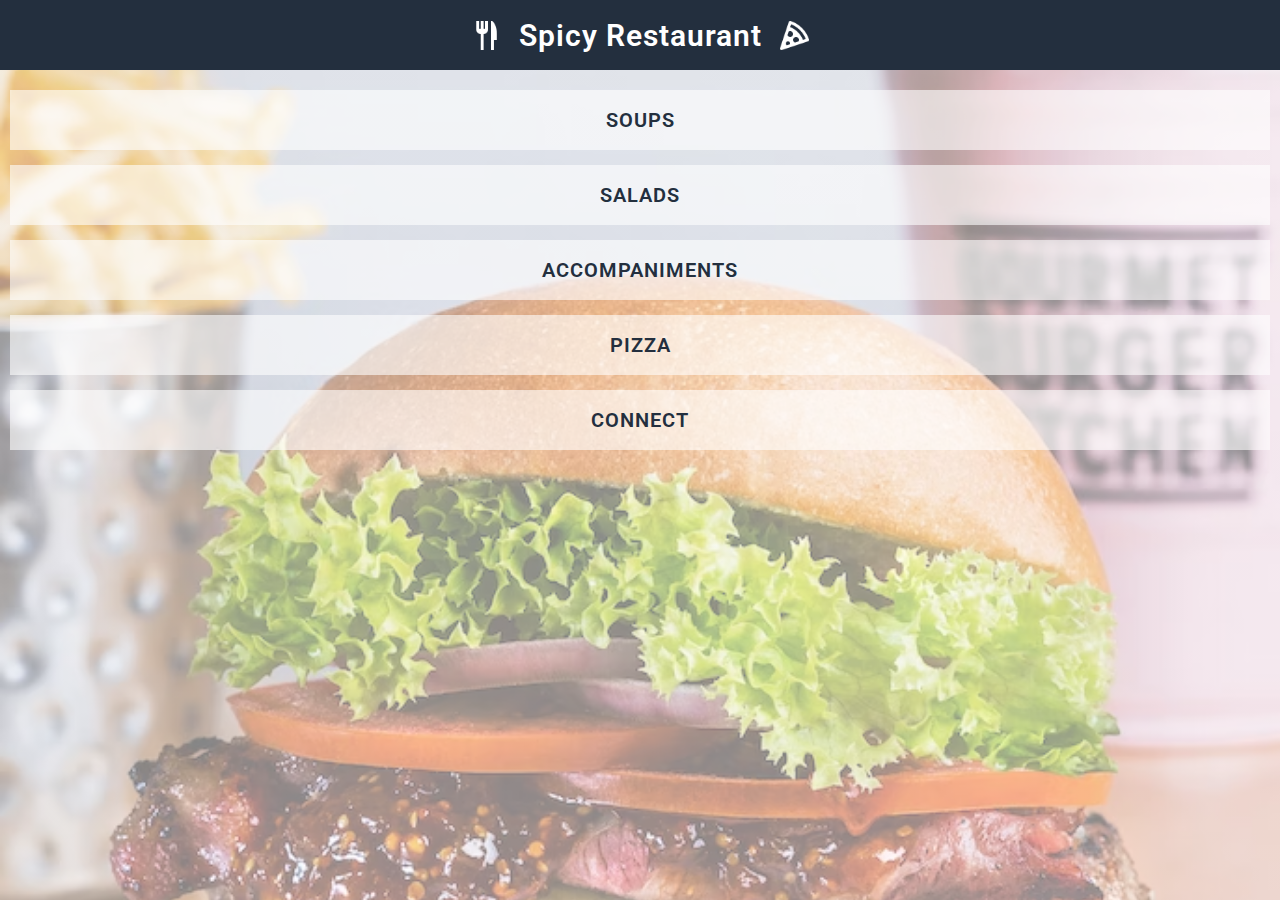
<file: index.html>
<!DOCTYPE html>
<html lang="en">
<head>
    <meta charset="UTF-8">
    <meta http-equiv="X-UA-Compatible" content="IE=edge">
    <meta name="viewport" content="width=device-width, initial-scale=1.0">
    <title>spicy</title>
    <link rel="stylesheet" href="./style.css" />
</head>
<body>
   <div class="main">
    <div class="screen">
        <div class="header">
            <img class="left" src="./images/Cutlery.png" />
                <h1>Spicy Restaurant</h1>
                <img class="right" src="./images/Pizza.png" />
        </div>
        <div class="content">
            <a href="./soups.html" >SOUPS</a>
            <a href="./salads.html" >SALADS</a>
            <a href="./accompaniments.html" >ACCOMPANIMENTS</a>
            <a href="./pizza.html" >PIZZA</a>
            <a href="./connect.html" >CONNECT</a>           
        </div>
    </div>
   </div>
</body>
</html>
</file>
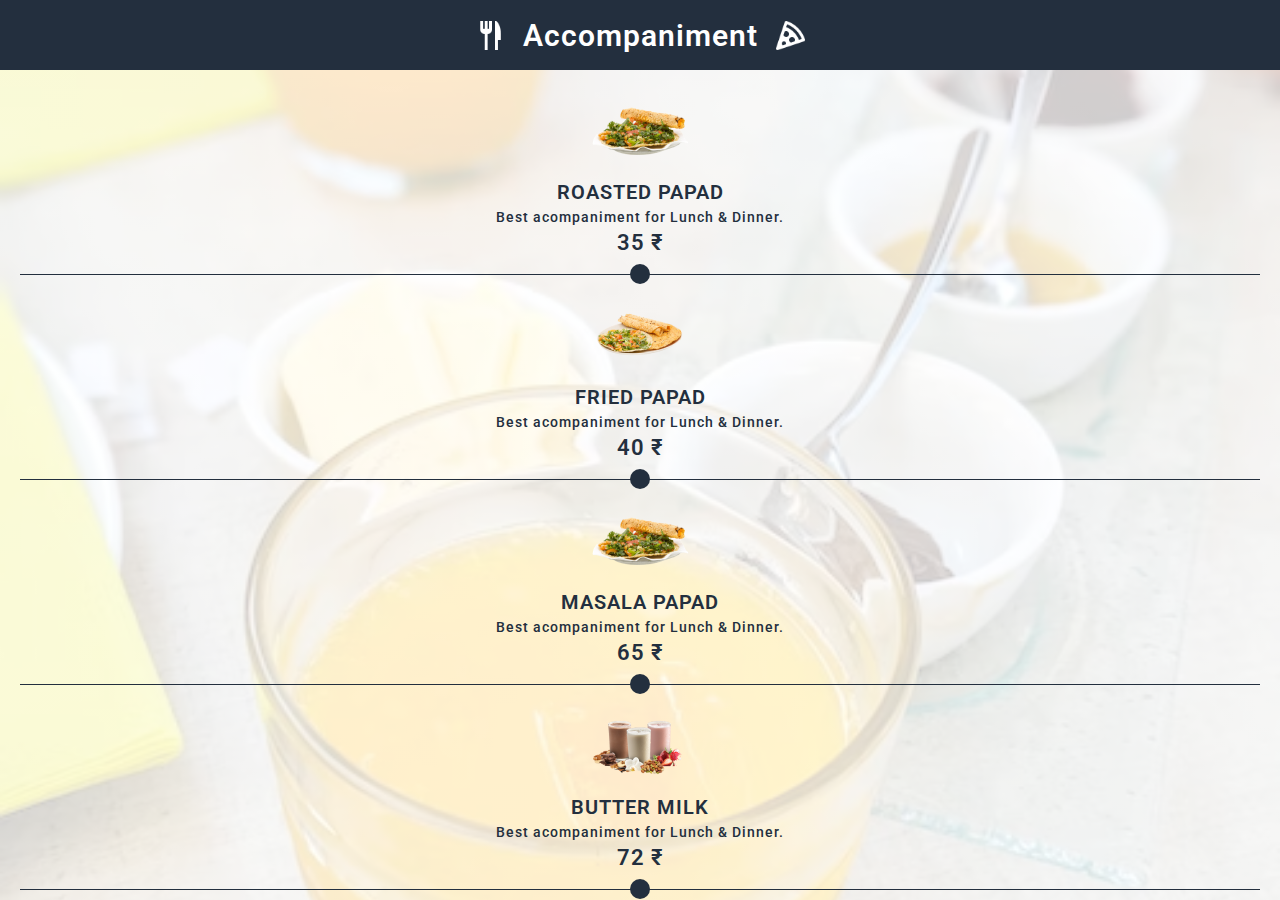
<file: accompaniments.html>
<!DOCTYPE html>
<html lang="en">
<head>
    <meta charset="UTF-8">
    <meta http-equiv="X-UA-Compatible" content="IE=edge">
    <meta name="viewport" content="width=device-width, initial-scale=1.0">
    <title>Accompaniment</title>
    <link rel="stylesheet" href="./items.css" />
</head>
<body>
    <div class="main_wrap acompaniment">
        <div class="screen">
            <div class="header">
                <img class="left" src="./images/Cutlery.png" />
                <h1>Accompaniment</h1>
                <img class="right" src="./images/Pizza.png" />
            </div>
            <div class="show">
                <div class="item">
                    <img src="./images/accompniment/accompanimentb.png" />
                    <p class="name">ROASTED PAPAD</p>
                    <p class="text">Best acompaniment for Lunch & Dinner.</p>
                    <p class="price">35 &#8377</p>
                </div>
                <div class="item">
                    <img src="./images/accompniment/accompanimenta.png" />
                    <p class="name">FRIED PAPAD</p>
                    <p class="text">Best acompaniment for Lunch & Dinner.</p>
                    <p class="price">40 &#8377</p>
                </div>
                <div class="item">
                    <img src="./images/accompniment/accompanimentb.png" />
                    <p class="name">MASALA PAPAD</p>
                    <p class="text">Best acompaniment for Lunch & Dinner.
                    </p>
                    <p class="price">65 &#8377</p>
                </div>
                <div class="item">
                    <img src="./images/accompniment/accompanimentc.png" />
                    <p class="name">BUTTER MILK</p>
                    <p class="text">Best acompaniment for Lunch & Dinner.</p>
                    <p class="price">72 &#8377</p>
                </div>
                <div class="item">
                    <img src="./images/accompniment/accompanimentd.png" />
                    <p class="name">LASSI</p>
                    <p class="text">Best acompaniment for Lunch & Dinner.</p>
                    <p class="price">89 &#8377</p>
                </div>                
            </div>
        </div>
    </div>
</body>
</html>
</file>
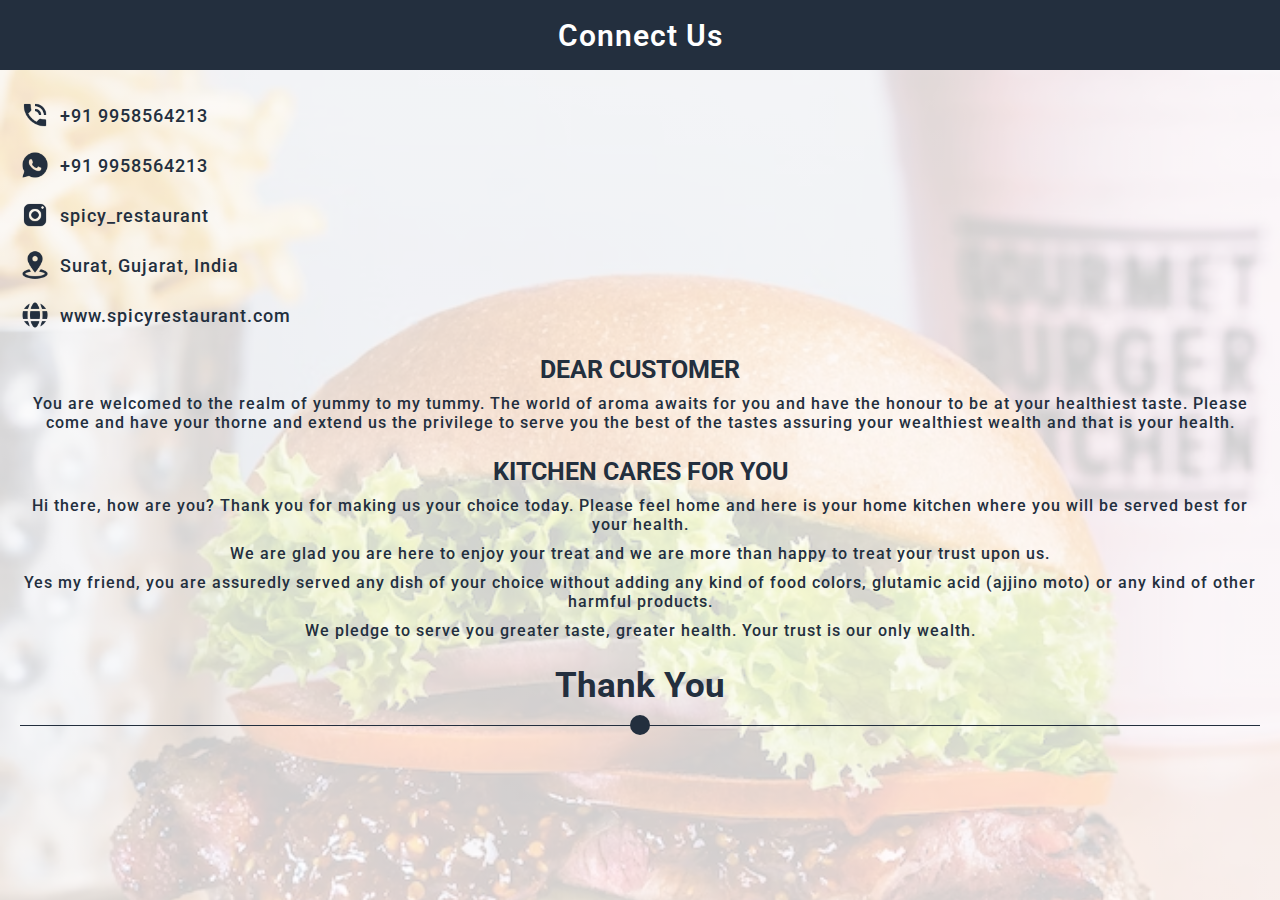
<file: connect.html>
<!DOCTYPE html>
<html lang="en">
<head>
    <meta charset="UTF-8">
    <meta http-equiv="X-UA-Compatible" content="IE=edge">
    <meta name="viewport" content="width=device-width, initial-scale=1.0">
    <title>Connect</title>
    <link rel="stylesheet" href="./items.css" />
</head>
<body>
    <div class="main_wrap connect">
        <div class="screen">
            <div class="header">
                <h1>Connect Us</h1>
            </div>
            <div class="contacts">
                <div class="item">
                    <img src="./images/call.png" />
                    <p>+91 9958564213</p>
                </div>
                <div class="item">
                    <img src="./images/wa.png" />
                    <p>+91 9958564213</p>
                </div>
                <div class="item">
                    <img src="./images/Instagram.png" />
                    <p>spicy_restaurant</p>
                </div>
                <div class="item">
                    <img src="./images/location.png" />
                    <p>Surat, Gujarat, India</p>
                </div>
                <div class="item">
                    <img src="./images/Globe.png" />
                    <p>www.spicyrestaurant.com</p>
                </div>
                <h1>DEAR CUSTOMER</h1>
                <p class="text">You are welcomed to the realm of yummy to my tummy. The world of
                    aroma awaits for you and have the honour to be at your healthiest taste.
                    Please come and have your thorne and extend us the privilege to serve
                    you the best of the tastes assuring your wealthiest wealth and that is
                    your health.</p>
                <h1>KITCHEN CARES FOR YOU</h1>
                <p class="text">
                    Hi there, how are you? Thank you for making us your choice today. Please
                    feel home and here is your home kitchen where you will be served best for
                    your health.</p>

                <p class="text">We are glad you are here to enjoy your treat and we are more than happy
                    to treat your trust upon us.</p>

                <p class="text">Yes my friend, you are assuredly served any dish of your choice without
                    adding any kind of food colors, glutamic acid (ajjino moto) or any kind of
                    other harmful products.</p>

                <p class="text">We pledge to serve you greater taste, greater health.
                    Your trust is our only wealth.
                </p>
                <h1 class="last"> Thank You</h1>
            </div>
        </div>
    </div>
</body>
</html>
</file>
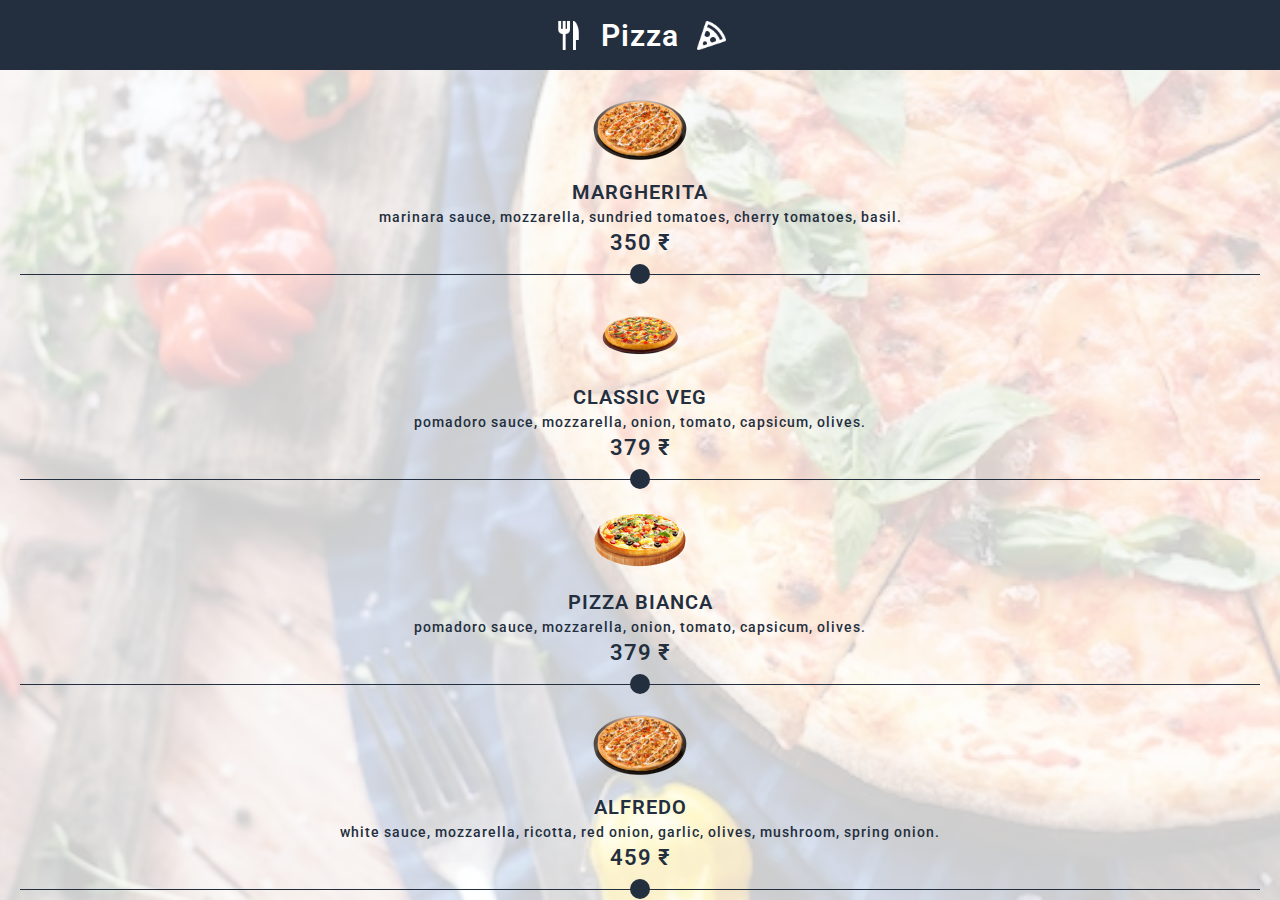
<file: pizza.html>
<!DOCTYPE html>
<html lang="en">

<head>
    <meta charset="UTF-8">
    <meta http-equiv="X-UA-Compatible" content="IE=edge">
    <meta name="viewport" content="width=device-width, initial-scale=1.0">
    <title>Pizza</title>
    <link rel="stylesheet" href="./items.css" />
</head>

<body>
    <div class="main_wrap pizza">
        <div class="screen">
            <div class="header">
                <img class="left" src="./images/Cutlery.png" />
                <h1>Pizza</h1>
                <img class="right" src="./images/Pizza.png" />
            </div>
            <div class="show">
                <div class="item">
                    <img src="./images/pizza/pizzaa.png" />
                    <p class="name">MARGHERITA</p>
                    <p class="text">marinara sauce, mozzarella, sundried tomatoes, cherry tomatoes, basil.</p>
                    <p class="price">350 &#8377</p>
                </div>
                <div class="item">
                    <img src="./images/pizza/pizzab.png" />
                    <p class="name">CLASSIC VEG </p>
                    <p class="text">pomadoro sauce, mozzarella, onion, tomato, capsicum, olives.</p>
                    <p class="price">379 &#8377</p>
                </div>
                <div class="item">
                    <img src="./images/pizza/pizzac.png" />
                    <p class="name">PIZZA BIANCA</p>
                    <p class="text">pomadoro sauce, mozzarella, onion, tomato, capsicum, olives.
                    </p>
                    <p class="price">379 &#8377</p>
                </div>
                <div class="item">
                    <img src="./images/pizza/pizzaa.png" />
                    <p class="name">ALFREDO</p>
                    <p class="text">white sauce, mozzarella, ricotta, red onion, garlic, olives, mushroom, spring onion.
                    </p>
                    <p class="price">459 &#8377</p>
                </div>
                <div class="item">
                    <img src="./images/pizza/pizzab.png" />
                    <p class="name">ALASKAN RANCH</p>
                    <p class="text">ranch sauce, mozzarella, onion relish, brocolli, olives, cherry tomatoes.</p>
                    <p class="price">399 &#8377</p>
                </div>
                <div class="item">
                    <img src="./images/pizza/pizzac.png" />
                    <p class="name">FORMAGGIO</p>
                    <p class="text">pomodoro sauce, mozzarella, scamorza, ricotta, parmesan.</p>
                    <p class="price">479 &#8377</p>
                </div>
                <div class="item">
                    <img src="./images/pizza/pizzac.png" />
                    <p class="name">VEG EXOTICA</p>
                    <p class="text">marinara sauce, mozzarella, onions. bell pappers, cherry tomatoes, baby corn,
                        olives, jalapeno.</p>
                    <p class="price">409 &#8377</p>
                </div>
                <div class="item">
                    <img src="./images/pizza/pizzaa.png" />
                    <p class="name">PANEER MAKHANI</p>
                    <p class="text">makhani sauce, mozzarella, makhani panner, onions. tometoes, capsicum.</p>
                    <p class="price">459 &#8377</p>
                </div>
            </div>
        </div>
    </div>
</body>
</html>
</file>
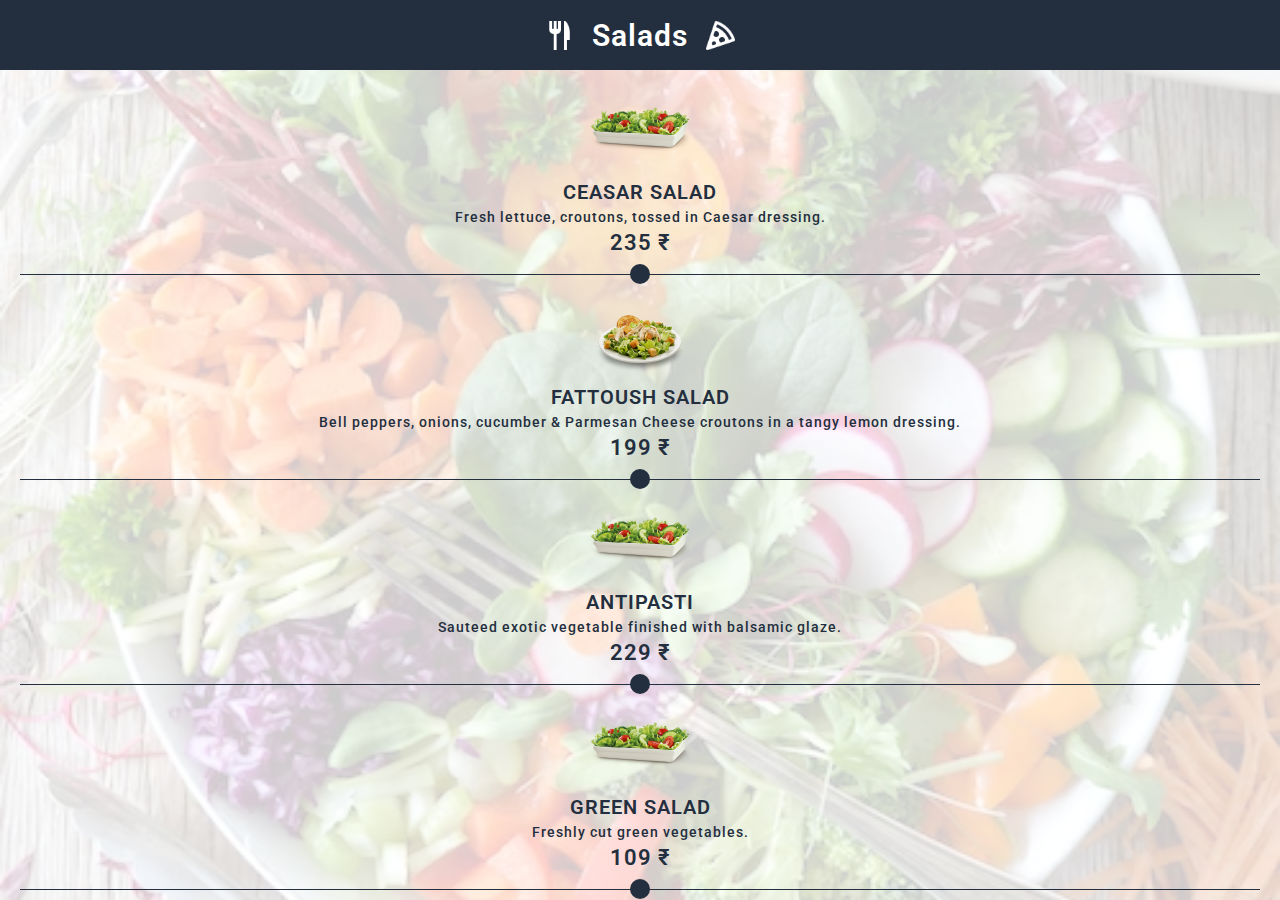
<file: salads.html>
<!DOCTYPE html>
<html lang="en">
<head>
    <meta charset="UTF-8">
    <meta http-equiv="X-UA-Compatible" content="IE=edge">
    <meta name="viewport" content="width=device-width, initial-scale=1.0">
    <title>Salads</title>
    <link rel="stylesheet" href="./items.css" />
</head>
<body>
    <div class="main_wrap salad">
        <div class="screen">
            <div class="header">
                <img class="left" src="./images/Cutlery.png" />
                <h1>Salads</h1>
                <img class="right" src="./images/Pizza.png" />
            </div>
            <div class="show">
                <div class="item">
                    <img src="./images/salads/saladc.png" />
                    <p class="name">CEASAR SALAD</p>
                    <p class="text">Fresh lettuce, croutons, tossed in Caesar dressing.</p>
                    <p class="price">235 &#8377</p>
                </div>
                <div class="item">
                    <img src="./images/salads/saladb.png" />
                    <p class="name">FATTOUSH SALAD</p>
                    <p class="text">Bell peppers, onions, cucumber & Parmesan Cheese croutons in a tangy lemon dressing.</p>
                    <p class="price">199 &#8377</p>
                </div>
                <div class="item">
                    <img src="./images/salads/saladc.png" />
                    <p class="name">ANTIPASTI</p>
                    <p class="text">Sauteed exotic vegetable finished with balsamic glaze.</p>
                    <p class="price">229 &#8377</p>
                </div>
                <div class="item">
                    <img src="./images/salads/saladc.png" />
                    <p class="name">GREEN SALAD</p>
                    <p class="text">Freshly cut green vegetables.</p>
                    <p class="price">109 &#8377</p>
                </div>
                <div class="item">
                    <img src="./images/salads/saladb.png" />
                    <p class="name">WATERMELON FETA SALAD</p>
                    <p class="text">Watermelon with feta cheese.</p>
                    <p class="price">229 &#8377</p>
                </div>                         
            </div>
        </div>
    </div>
</body>
</html>
</file>
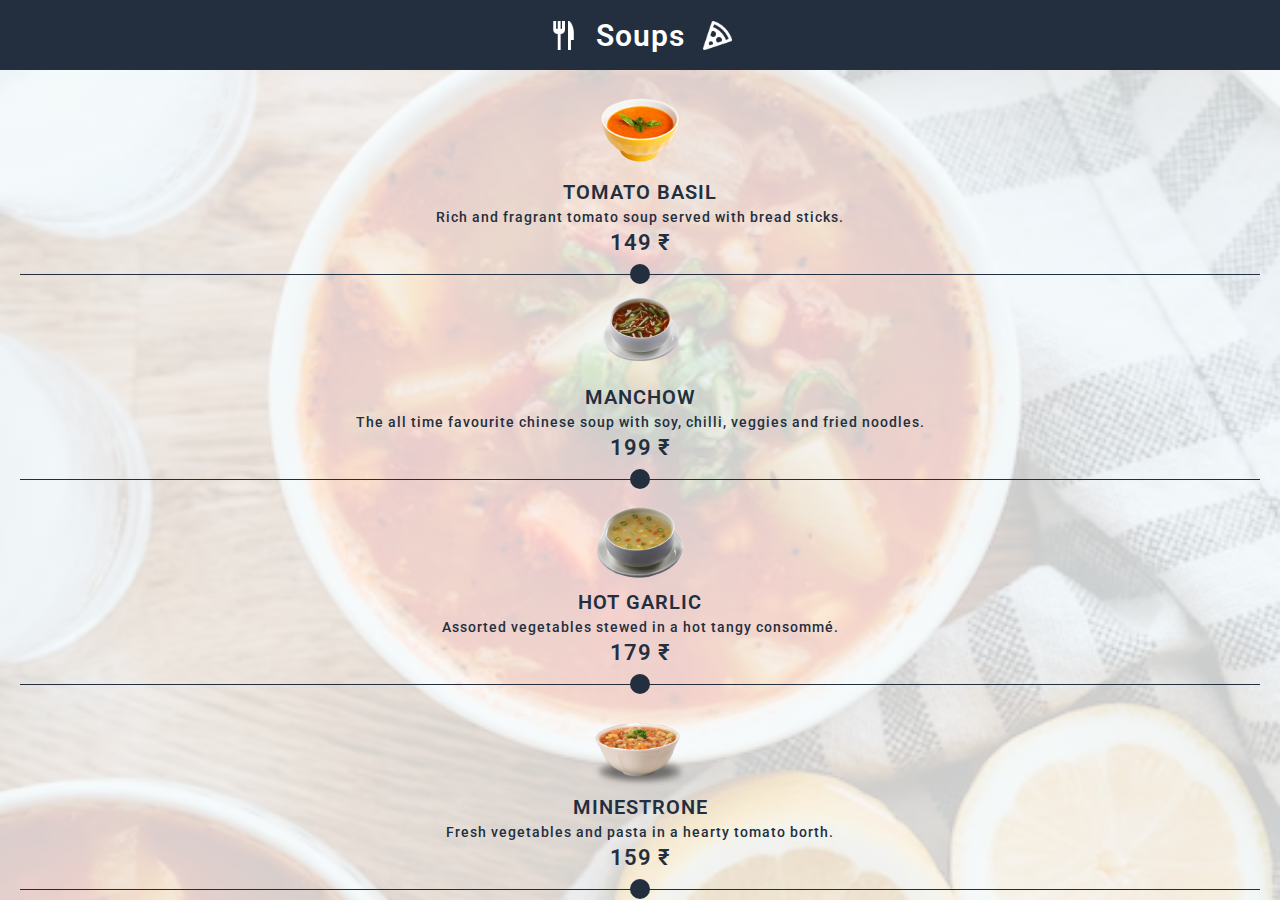
<file: soups.html>
<!DOCTYPE html>
<html lang="en">
<head>
    <meta charset="UTF-8">
    <meta http-equiv="X-UA-Compatible" content="IE=edge">
    <meta name="viewport" content="width=device-width, initial-scale=1.0">
    <title>Soups</title>
    <link rel="stylesheet" href="./items.css" />
</head>
<body>
    <div class="main_wrap soup">
        <div class="screen">
            <div class="header">
                <img class="left" src="./images/Cutlery.png" />
                <h1>Soups</h1>
                <img class="right" src="./images/Pizza.png" />
            </div>
            <div class="show">
                <div class="item">
                    <img src="./images/soups/tomatobasil.png" />
                    <p class="name">TOMATO BASIL</p>
                    <p class="text">Rich and fragrant tomato soup served with bread sticks.</p>
                    <p class="price">149 &#8377</p>
                </div>
                <div class="item">
                    <img src="./images/soups/manchow.png" />
                    <p class="name">MANCHOW</p>
                    <p class="text">The all time favourite chinese soup with soy, chilli, veggies and fried noodles.</p>
                    <p class="price">199 &#8377</p>
                </div>
                <div class="item">
                    <img src="./images/soups/garlic.png" />
                    <p class="name">HOT GARLIC</p>
                    <p class="text">Assorted vegetables stewed in a hot tangy consommé.
                    </p>
                    <p class="price">179 &#8377</p>
                </div>
                <div class="item">
                    <img src="./images/soups/minestrone.png" />
                    <p class="name">MINESTRONE</p>
                    <p class="text">Fresh vegetables and pasta in a hearty tomato borth.</p>
                    <p class="price">159 &#8377</p>
                </div>
                <div class="item">
                    <img src="./images/soups/tomatobasil.png" />
                    <p class="name">LEMON CORIANDER</p>
                    <p class="text">A clear vegetable soup flavoured with lemon and coriander leaves.</p>
                    <p class="price">159 &#8377</p>
                </div>
                <div class="item">
                    <img src="./images/soups/manchow.png" />
                    <p class="name">WILD MUSHROOM</p>
                    <p class="text">Pureed mushroom in a creamy base.</p>
                    <p class="price">129 &#8377</p>
                </div>
                <div class="item">
                    <img src="./images/soups/garlic.png" />
                    <p class="name">ROASTED ALMOND BROCCOLI</p>
                    <p class="text">Protein rich creamy soup with delicious nutty flavour.
                    </p>
                    <p class="price">179 &#8377</p>
                </div>
                <div class="item">
                    <img src="./images/soups/minestrone.png" />
                    <p class="name">TOM KHA</p>
                    <p class="text">Rich and creamy yet tangy and salty thai coconut flavoured soup.</p>
                    <p class="price">139 &#8377</p>
                </div>
            </div>
        </div>
    </div>
</body>
</html>
</file>
<file: style.css>
@import url("https://fonts.googleapis.com/css2?family=Passions+Conflict&family=Roboto:wght@300;400;500;700;900&display=swap");
* {
  margin: 0px;
  padding: 0px;
  box-sizing: border-box;
  -webkit-user-select: none;
     -moz-user-select: none;
      -ms-user-select: none;
          user-select: none;
  -webkit-user-drag: none;
  scroll-behavior: smooth;
  font-family: "Roboto", sans-serif;
  letter-spacing: 1px;
  transition: 0.6s;
}

.main {
  min-height: 100vh;
  width: 100%;
  background-color: #fff;
  display: flex;
  justify-content: center;
  background: linear-gradient(rgba(255, 255, 255, 0.5), rgba(255, 255, 255, 0.5)), url("./images/bg.avif");
  background-size: cover;
  background-repeat: no-repeat;
  background-position: center;
}
.main .screen {
  width: 100%;
  min-height: 100vh;
}
.main .screen .header {
  background-color: #232f3e;
  height: 70px;
  display: flex;
  justify-content: center;
  align-items: center;
  margin-bottom: 10px;
}
.main .screen .header img.left {
  margin-right: 15px;
  height: 35px;
}
.main .screen .header img.right {
  margin-left: 15px;
  height: 35px;
}
.main .screen .header h1 {
  text-align: center;
  font-size: 30px;
  margin: 0px;
  color: #fff;
  font-weight: 600;
}
.main .screen .content {
  padding: 10px;
}
.main .screen .content a {
  display: block;
  height: 60px;
  display: flex;
  justify-content: center;
  align-items: center;
  text-decoration: none;
  color: #232f3e;
  font-size: 20px;
  font-weight: 600;
  background-color: rgba(255, 255, 255, 0.6);
  margin-bottom: 15px;
  transition: 0.6s;
  position: relative;
}
.main .screen .content a:hover {
  background-color: #232f3e;
  color: #fff;
}/*# sourceMappingURL=style.css.map */
</file>
<file: items.css>
@import url("https://fonts.googleapis.com/css2?family=Passions+Conflict&family=Roboto:wght@300;400;500;700;900&display=swap");
* {
  margin: 0px;
  padding: 0px;
  box-sizing: border-box;
  -webkit-user-select: none;
     -moz-user-select: none;
      -ms-user-select: none;
          user-select: none;
  -webkit-user-drag: none;
  scroll-behavior: smooth;
  font-family: "Roboto", sans-serif;
  letter-spacing: 1px;
  transition: 0.6s;
}

.main_wrap {
  height: 100vh;
  width: 100%;
  background-color: #fff;
  display: flex;
  justify-content: center;
}
.main_wrap .screen {
  width: 100%;
  min-height: 100vh;
  overflow-y: auto;
  overflow-x: hidden;
}
@media only screen and (max-width: 700px) {
  .main_wrap .screen {
    width: 100%;
  }
}
.main_wrap .screen .header {
  z-index: 1;
  background-color: #232f3e;
  height: 70px;
  display: flex;
  justify-content: center;
  align-items: center;
  margin-bottom: 10px;
  position: -webkit-sticky;
  position: sticky;
  top: 0px;
}
.main_wrap .screen .header img.left {
  margin-right: 15px;
  height: 35px;
}
.main_wrap .screen .header img.right {
  margin-left: 15px;
  height: 35px;
}
.main_wrap .screen .header h1 {
  text-align: center;
  font-size: 30px;
  margin: 0px;
  color: #fff;
  font-weight: 600;
}
.main_wrap .screen .show {
  padding-bottom: 30px;
}
.main_wrap .screen .show .item {
  display: flex;
  flex-direction: column;
  justify-content: center;
  align-items: center;
  margin-bottom: 30px;
  padding: 0px 20px;
  position: relative;
}
.main_wrap .screen .show .item::after {
  position: absolute;
  content: "";
  height: 1px;
  width: calc(100% - 40px);
  background-color: #232f3e;
  bottom: -20px;
  z-index: 0;
}
.main_wrap .screen .show .item::before {
  position: absolute;
  content: "";
  height: 20px;
  width: 20px;
  border-radius: 50%;
  background-color: #232f3e;
  bottom: -29px;
  z-index: 0;
  left: 50%;
  transform: translateX(-50%);
}
.main_wrap .screen .show .item p.name {
  font-size: 20px;
  font-weight: 600;
  color: #232f3e;
  text-align: center;
  margin: 0px;
}
.main_wrap .screen .show .item p.text {
  font-size: 14px;
  font-weight: 500;
  color: #232f3e;
  text-align: center;
  margin: 5px 0px;
}
.main_wrap .screen .show .item p.price {
  font-size: 22px;
  font-weight: 600;
  color: #232f3e;
  text-align: center;
  margin: 0px;
}
.main_wrap .screen .contacts {
  padding: 20px;
  position: relative;
  margin-bottom: 50px;
}
.main_wrap .screen .contacts::after {
  position: absolute;
  content: "";
  height: 1px;
  width: calc(100% - 40px);
  background-color: #232f3e;
  bottom: 0px;
  z-index: 0;
}
.main_wrap .screen .contacts::before {
  position: absolute;
  content: "";
  height: 20px;
  width: 20px;
  border-radius: 50%;
  background-color: #232f3e;
  bottom: -9px;
  z-index: 0;
  left: 50%;
  transform: translateX(-50%);
}
.main_wrap .screen .contacts .item {
  display: flex;
  align-items: center;
  margin-bottom: 20px;
}
.main_wrap .screen .contacts .item img {
  height: 30px;
}
.main_wrap .screen .contacts .item p {
  font-size: 18px;
  font-weight: 500;
  color: #232f3e;
  margin: 0px;
  margin-left: 10px;
}
.main_wrap .screen .contacts h1 {
  color: #232f3e;
  text-align: center;
  letter-spacing: 0px;
  margin-top: 25px;
  font-size: 25px;
}
.main_wrap .screen .contacts h1.last {
  color: #232f3e;
  text-align: center;
  letter-spacing: 0px;
  margin-top: 25px;
  font-size: 35px;
  position: relative;
}
.main_wrap .screen .contacts p.text {
  font-size: 16px;
  color: #232f3e;
  text-align: center;
  margin-top: 10px;
  font-weight: 500;
}

.soup {
  background: linear-gradient(rgba(255, 255, 255, 0.8), rgba(255, 255, 255, 0.8)), url("./images/bgsoup.avif");
  background-size: cover;
  background-repeat: no-repeat;
  background-position: center;
}

.salad {
  background: linear-gradient(rgba(255, 255, 255, 0.8), rgba(255, 255, 255, 0.8)), url("./images/bgsalad.avif");
  background-size: cover;
  background-repeat: no-repeat;
  background-position: center;
}

.acompaniment {
  background: linear-gradient(rgba(255, 255, 255, 0.8), rgba(255, 255, 255, 0.8)), url("./images/accompnimentbg.avif");
  background-size: cover;
  background-repeat: no-repeat;
  background-position: center;
}

.pizza {
  background: linear-gradient(rgba(255, 255, 255, 0.8), rgba(255, 255, 255, 0.8)), url("./images/bgpizza.avif");
  background-size: cover;
  background-repeat: no-repeat;
  background-position: center;
}

.connect {
  background: linear-gradient(rgba(255, 255, 255, 0.8), rgba(255, 255, 255, 0.8)), url("./images/bg.avif");
  background-size: cover;
  background-repeat: no-repeat;
  background-position: center;
}/*# sourceMappingURL=items.css.map */
</file>
